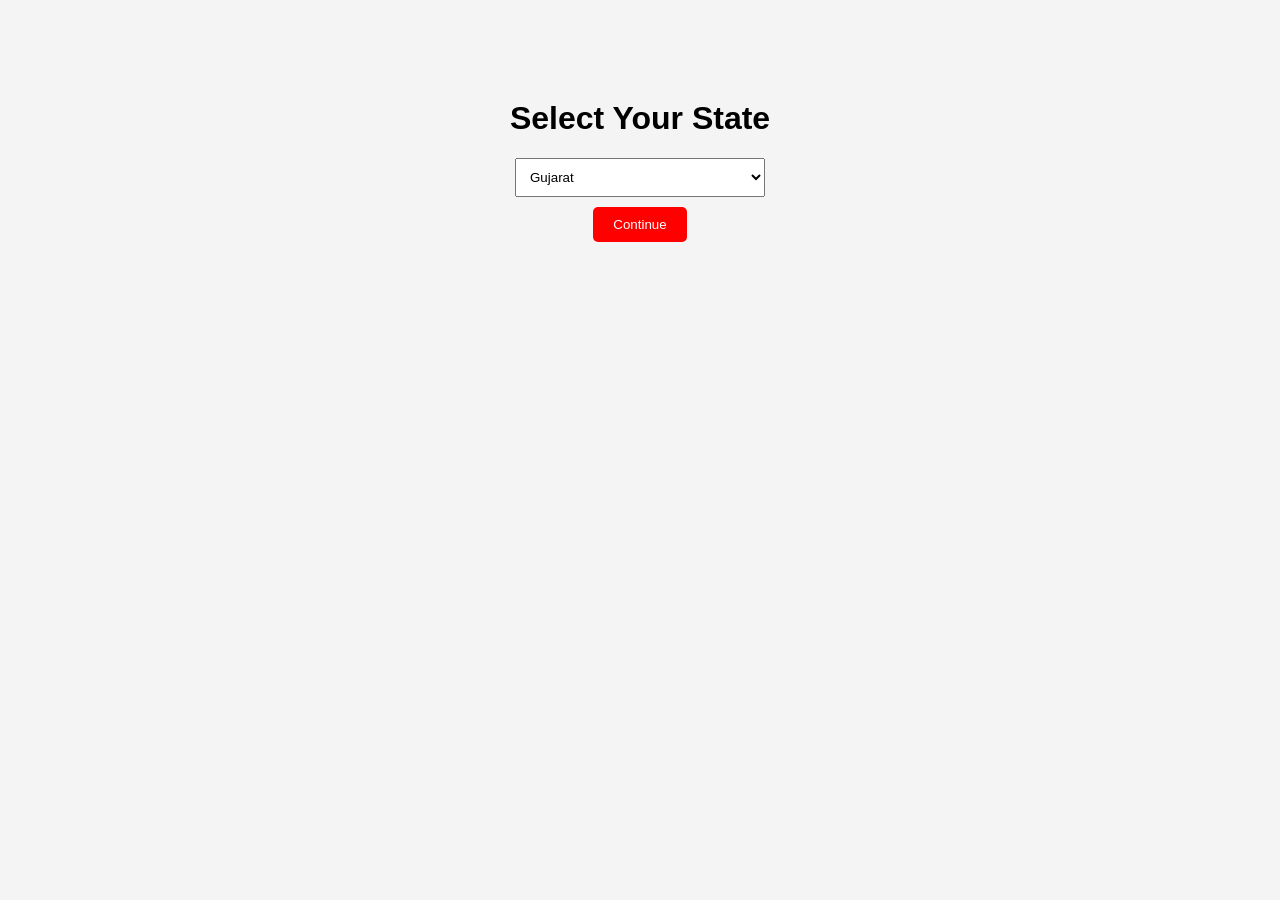
<file: index.html>
<!DOCTYPE html>
<html>
<head>
    <title>FOOD EXPRESS</title>
    <link rel="stylesheet" href="style.css">
</head>
<body>

<div class="container">
    <h1>Select Your State</h1>

    <select id="state">
        <option>Gujarat</option>
        <option>Maharashtra</option>
        <option>Rajasthan</option>
        <option>Delhi</option>
        <option>Punjab</option>
        <option>Karnataka</option>
        <option>Tamil Nadu</option>
        <option>Madhya Pradesh</option>
    </select>

    <button onclick="goToLogin()">Continue</button>
</div>

<script src="script.js"></script>
</body>
</html>
</file>
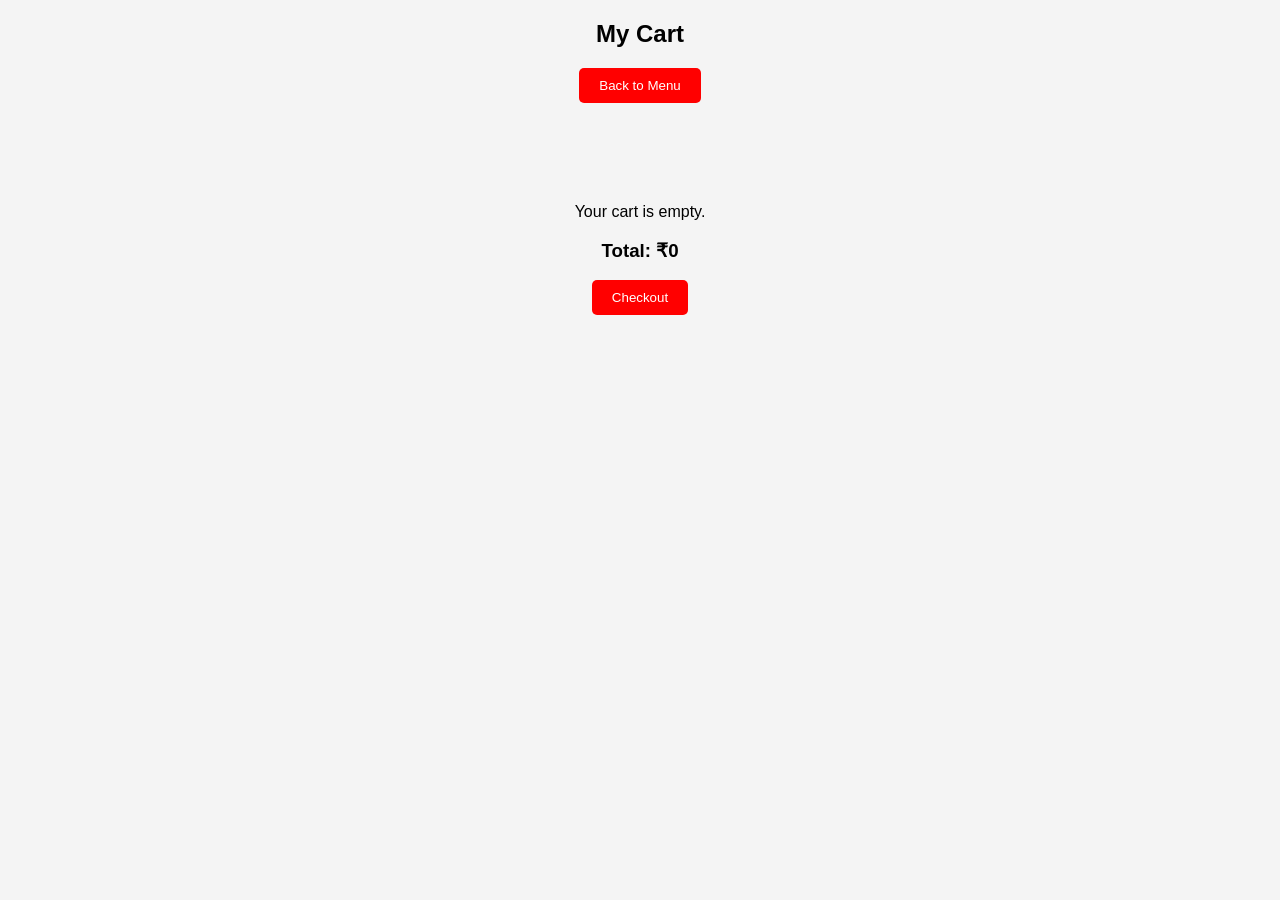
<file: cart.html>
<!DOCTYPE html>
<html lang="en">
<head>
  <meta charset="UTF-8">
  <meta name="viewport" content="width=device-width, initial-scale=1.0">
  <title>Cart - FOOD EXPRESS</title>
  <link rel="stylesheet" href="style.css">
</head>
<body>

  <div class="navbar">
    <h2>My Cart</h2>
    <button onclick="goBack()">Back to Menu</button>
  </div>

  <div class="container" id="cartContainer">
    <!-- Cart items injected by JS -->
  </div>

  <div class="checkout">
    <h3>Total: ₹<span id="totalPrice">0</span></h3>
    <button onclick="checkout()">Checkout</button>
  </div>

  <script src="cart.js"></script>
</body>
</html>
</file>
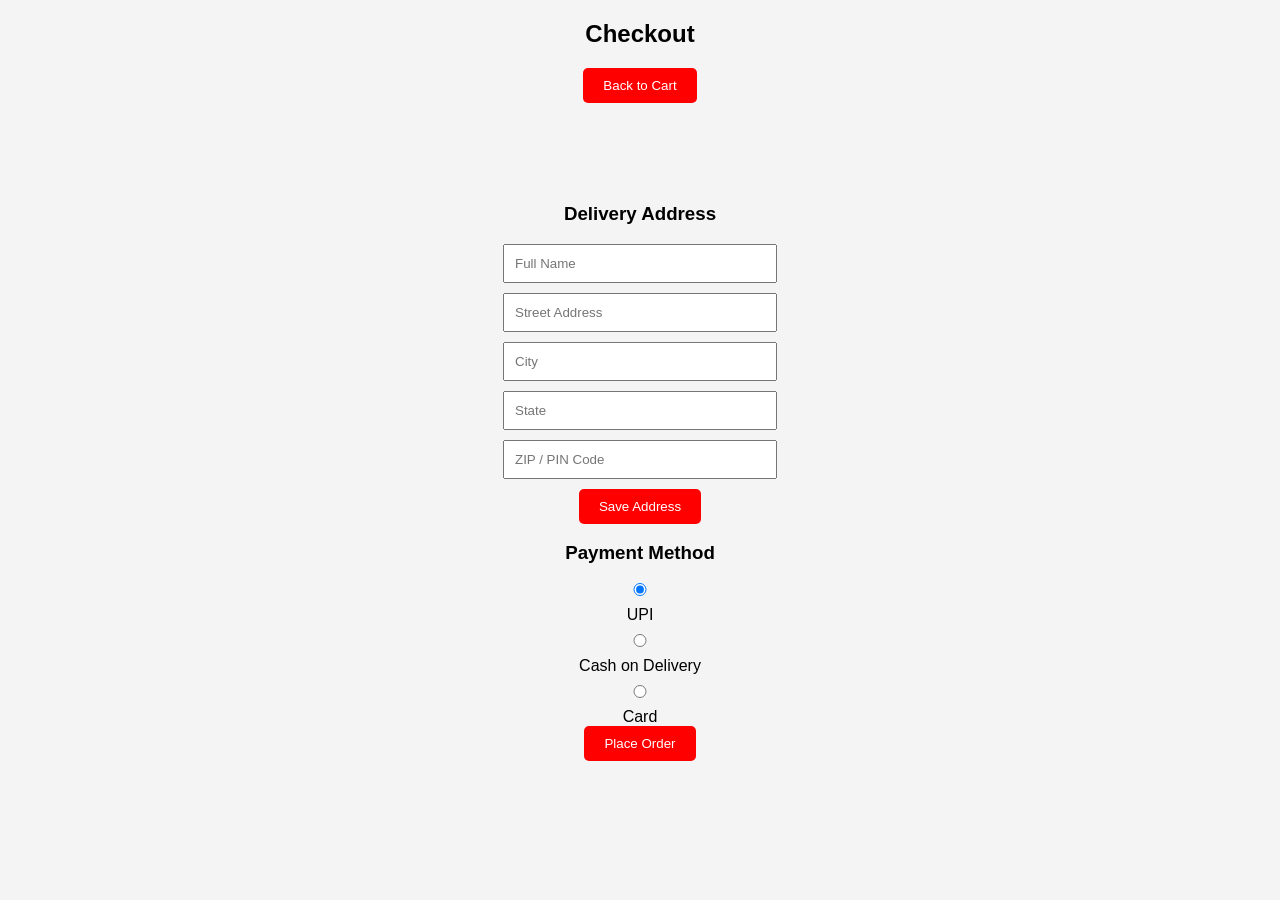
<file: checkout.html>
<!DOCTYPE html>
<html lang="en">
<head>
  <meta charset="UTF-8">
  <meta name="viewport" content="width=device-width, initial-scale=1.0">
  <title>Checkout - FOOD EXPRESS</title>
  <link rel="stylesheet" href="style.css">
</head>
<body>

  <div class="navbar">
    <h2>Checkout</h2>
    <button onclick="goCart()">Back to Cart</button>
  </div>

  <div class="container">
    <h3>Delivery Address</h3>
    <div id="addressForm">
      <input type="text" id="name" placeholder="Full Name" required>
      <input type="text" id="street" placeholder="Street Address" required>
      <input type="text" id="city" placeholder="City" required>
      <input type="text" id="state" placeholder="State" required>
      <input type="text" id="zip" placeholder="ZIP / PIN Code" required>
      <button onclick="saveAddress()">Save Address</button>
    </div>

    <div id="savedAddress" style="display:none;">
      <p><strong>Deliver To:</strong></p>
      <p id="displayAddress"></p>
      <button onclick="editAddress()">Edit Address</button>
    </div>

    <h3>Payment Method</h3>
    <div id="paymentMethods">
      <input type="radio" name="payment" id="upi" value="UPI" checked> <label for="upi">UPI</label><br>
      <input type="radio" name="payment" id="cod" value="COD"> <label for="cod">Cash on Delivery</label><br>
      <input type="radio" name="payment" id="card" value="Card"> <label for="card">Card</label><br>
    </div>

    <button onclick="placeOrder()">Place Order</button>
  </div>

  <script src="checkout.js"></script>
</body>
</html>
</file>
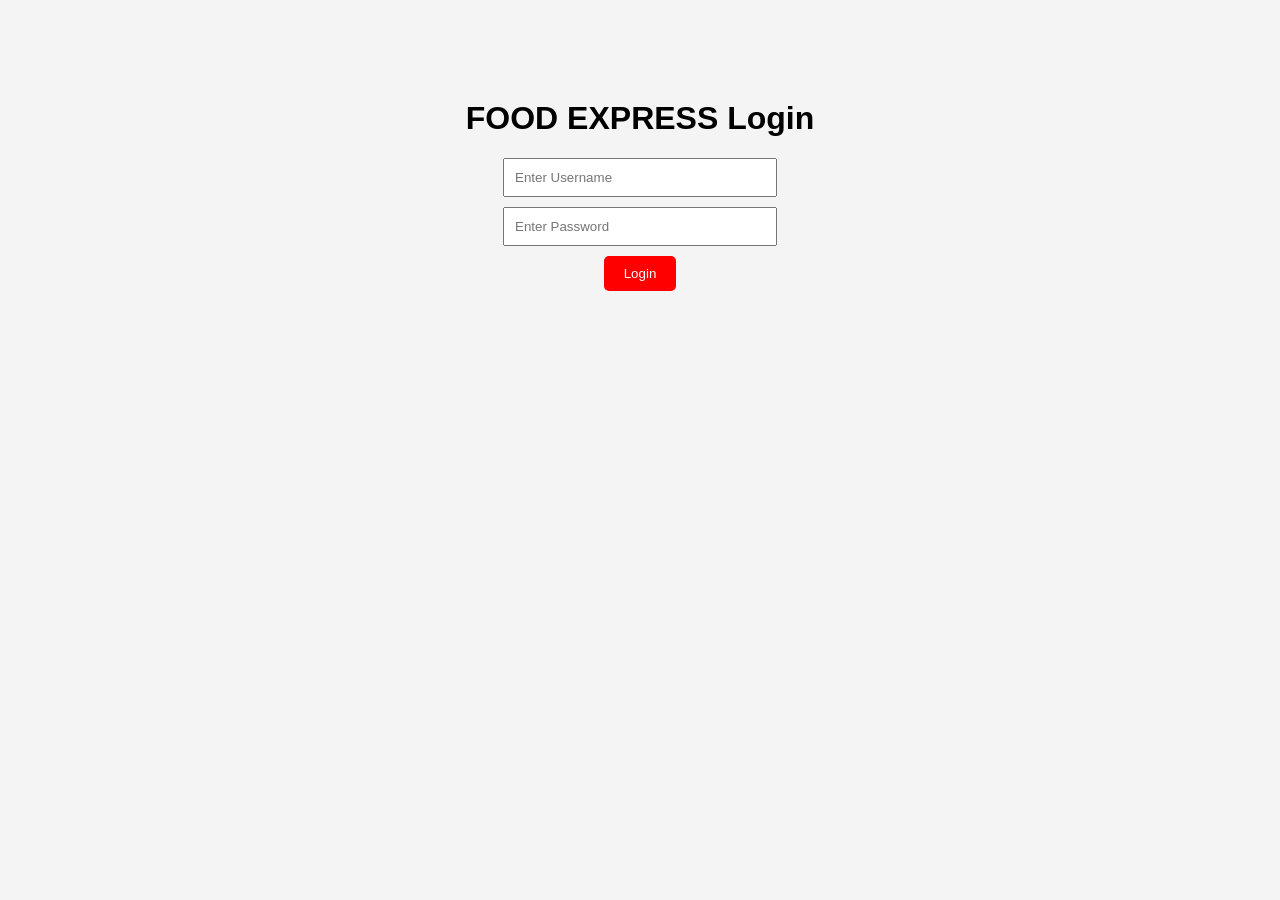
<file: login.html>
<!DOCTYPE html>
<html>
<head>
    <title>Login - FOOD EXPRESS</title>
    <link rel="stylesheet" href="style.css">
</head>
<body>

<div class="container">
    <h1>FOOD EXPRESS Login</h1>

    <input type="text" placeholder="Enter Username">
    <input type="password" placeholder="Enter Password">

    <button onclick="login()">Login</button>
</div>

<script src="script.js"></script>
</body>
</html>
</file>
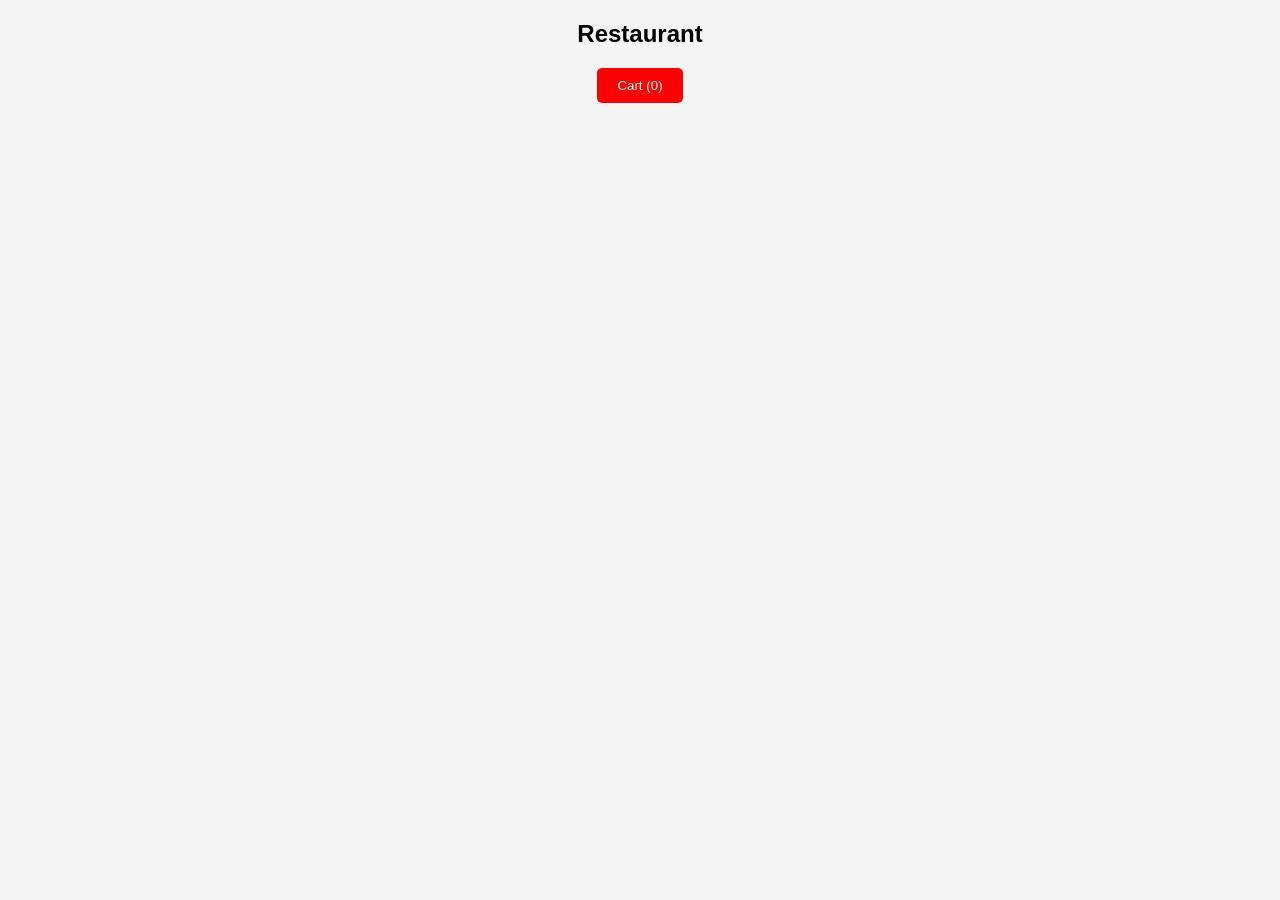
<file: Menu.html>
<!DOCTYPE html>
<html lang="en">
<head>
  <meta charset="UTF-8">
  <meta name="viewport" content="width=device-width, initial-scale=1.0">
  <title>Menu - FOOD EXPRESS</title>
  <link rel="stylesheet" href="style.css">
</head>
<body>

  <div class="navbar">
    <h2 id="restaurantName">Restaurant</h2>
    <button onclick="goCart()">Cart (<span id="cartCount">0</span>)</button>
  </div>

  <div class="container" id="menuItems">
    <!-- Menu items will be injected here by JS -->
  </div>

  <script src="script.js"></script>
</body>
</html>
</file>
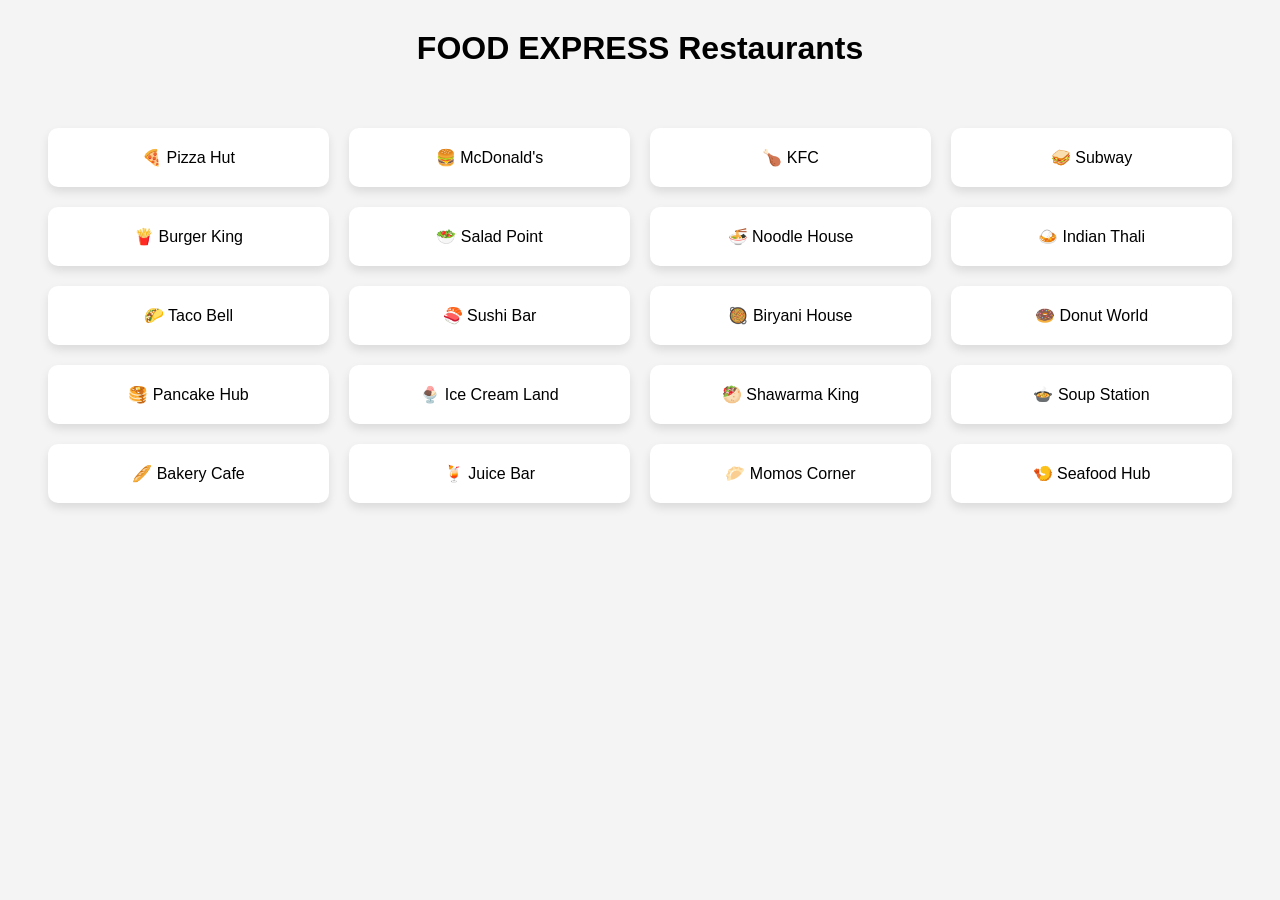
<file: restaurants.html>
<!DOCTYPE html>
<html>
<head>
    <title>Restaurants - FOOD EXPRESS</title>
    <link rel="stylesheet" href="style.css">
</head>
<body>

<h1 class="title">FOOD EXPRESS Restaurants</h1>

<div class="restaurant-grid">

    <div class="restaurant-card">🍕 Pizza Hut</div>
    <div class="restaurant-card">🍔 McDonald's</div>
    <div class="restaurant-card">🍗 KFC</div>
    <div class="restaurant-card">🥪 Subway</div>
    <div class="restaurant-card">🍟 Burger King</div>
    <div class="restaurant-card">🥗 Salad Point</div>
    <div class="restaurant-card">🍜 Noodle House</div>
    <div class="restaurant-card">🍛 Indian Thali</div>
    <div class="restaurant-card">🌮 Taco Bell</div>
    <div class="restaurant-card">🍣 Sushi Bar</div>
    <div class="restaurant-card">🥘 Biryani House</div>
    <div class="restaurant-card">🍩 Donut World</div>
    <div class="restaurant-card">🥞 Pancake Hub</div>
    <div class="restaurant-card">🍨 Ice Cream Land</div>
    <div class="restaurant-card">🥙 Shawarma King</div>
    <div class="restaurant-card">🍲 Soup Station</div>
    <div class="restaurant-card">🥖 Bakery Cafe</div>
    <div class="restaurant-card">🍹 Juice Bar</div>
    <div class="restaurant-card">🥟 Momos Corner</div>
    <div class="restaurant-card">🍤 Seafood Hub</div>

</div>

<script src="script.js"></script>
</body>
</html>
</file>
<file: style.css>
body {
    font-family: Arial;
    background: #f4f4f4;
    text-align: center;
}

.container {
    margin-top: 100px;
}

input, select {
    display: block;
    margin: 10px auto;
    padding: 10px;
    width: 250px;
}

button {
    padding: 10px 20px;
    background: red;
    color: white;
    border: none;
    cursor: pointer;
    border-radius: 5px;
}

button:hover {
    background: darkred;
}

.title {
    margin-top: 30px;
}

.restaurant-grid {
    display: grid;
    grid-template-columns: repeat(4, 1fr);
    gap: 20px;
    padding: 40px;
}

.restaurant-card {
    background: white;
    padding: 20px;
    border-radius: 10px;
    box-shadow: 0 5px 10px rgba(0,0,0,0.1);
    cursor: pointer;
    transition: 0.3s;
}

.restaurant-card:hover {
    transform: scale(1.1);
    background: red;
    color: white;
}
</file>
